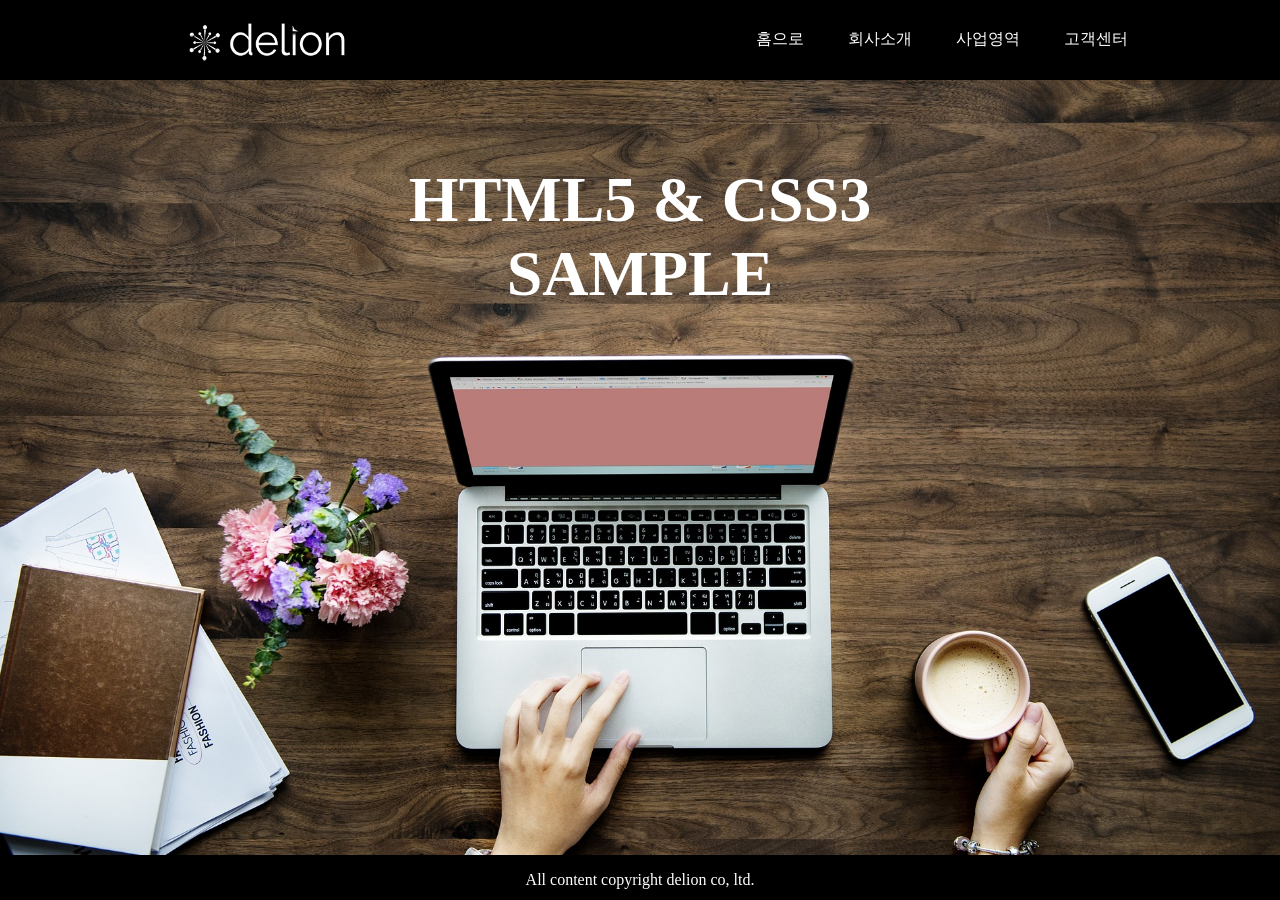
<file: 1103/index.html>
<!DOCTYPE html>
<html lang="ko">
<head>
    <meta charset="UTF-8">
    <meta name="viewport" content="width=device-width, initial-scale=1.0">
    <title>SAMPLE page</title>
    <link rel="stylesheet" href="./style.css">
</head>
<body>
    <div id="Main_page">
        <header>
            <h1><a href="index.html"><img src="./imgs/logo-white.png" alt="main_logo_white"></a></h1>
            <nav>
                <ul>
                    <li><a href="#">홈으로</a></li>
                    <li><a href="#">회사소개</a></li>
                    <li><a href="#">사업영역</a></li>
                    <li><a href="#">고객센터</a></li>
                </ul>
            </nav>
        </header>
        <main>
            <h1>HTML5 & CSS3<br>SAMPLE</h1>
        </main>
        <footer>
            <p>All content copyright delion co, ltd.</p>
        </footer>
    </div>
</body>
</html>
</file>
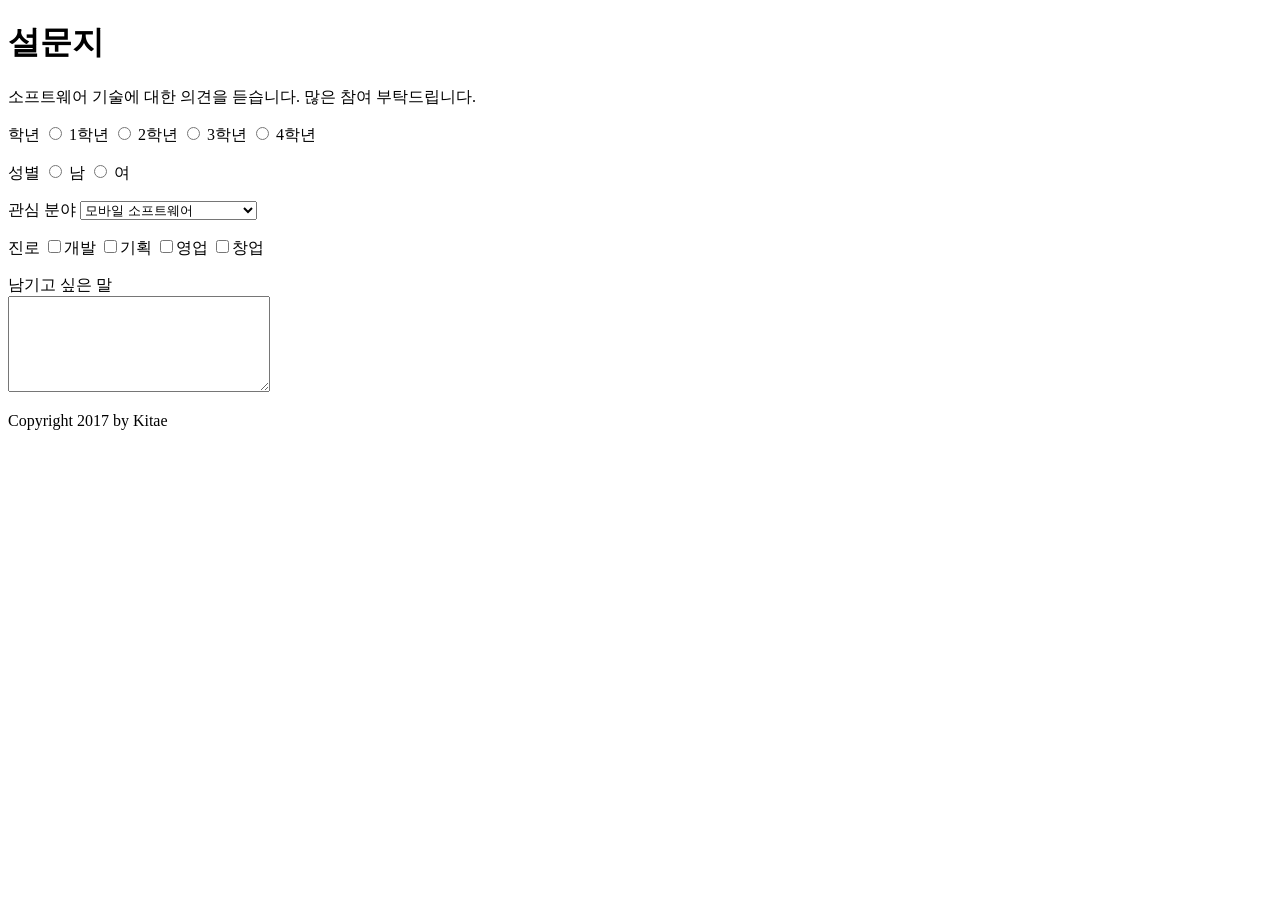
<file: 1102/survey3.html>
<!DOCTYPE html>
<html lang="ko">
<head>
    <meta charset="UTF-8">
    <meta name="viewport" content="width=device-width, initial-scale=1.0">
    <title>Survey3.html</title>
</head>
<body>
    <header>
        <h1>설문지</h1>
        <p>소프트웨어 기술에 대한 의견을 듣습니다. 많은 참여 부탁드립니다.</p>
    </header>
    <section>
        <form>
            <p>학년
                <input type="radio">
                <label>1학년</label>
                <input type="radio">
                <label>2학년</label>
                <input type="radio">
                <label>3학년</label>
                <input type="radio">
                <label>4학년</label>
            </p>
            <p>성별
                <input type="radio">
                <label>남</label>
                <input type="radio">
                <label>여</label>
            </p>
            <p>관심 분야
                <select>
                    <option value="1">모바일 소프트웨어</option>
                    <option value="2">웹서비스</option>
                    <option value="3">빅데이터</option>
                    <option value="4">디지털 콘텐츠 및 가상현실</option>
                </select>
            </p>
            <p>진로
                <input type="checkbox">개발
                <input type="checkbox">기획
                <input type="checkbox">영업
                <input type="checkbox">창업
            </p>
            <p>남기고 싶은 말
                <br>
                <textarea rows="6" cols="30"></textarea>
                <br>
            </p>
        </form>
    </section>
    <footer>
        <p>Copyright 2017 by Kitae</p>
    </footer>
</body>
</html>
</file>
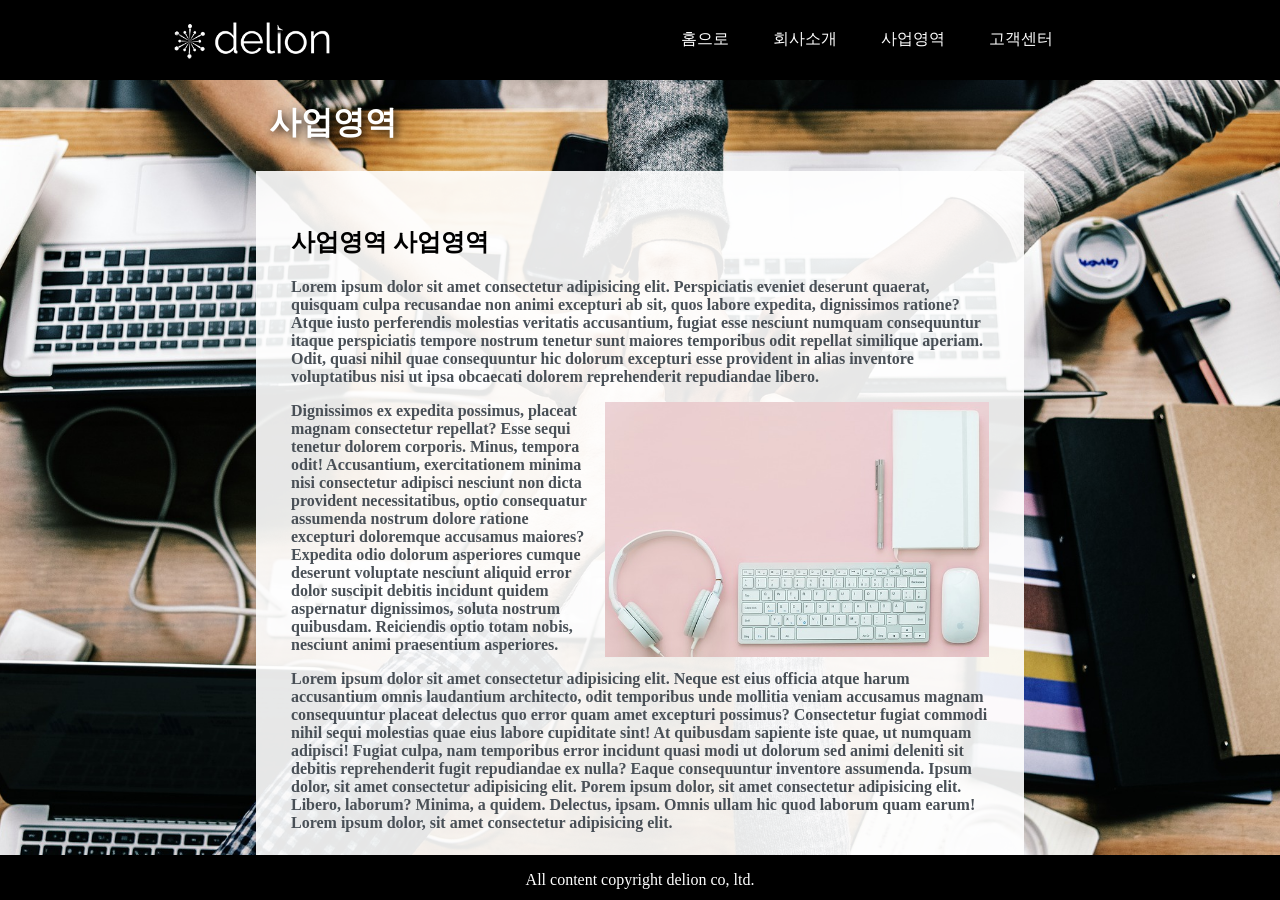
<file: Reactive Web/HTML5/Business_area.html>
<!DOCTYPE html>
<html lang="ko">
<head>
    <meta charset="UTF-8">
    <meta name="viewport" content="width=device-width, initial-scale=1.0">
    <title>SAMPLE page</title>
    <link rel="stylesheet" href="../CSS3/Business_area.css">
</head>
<body>
    <div id="Business">
        <header>
            <h1><a href="main.html"><img src="../imgs/logo-white.png" alt="main_logo_white"></a></h1>
            <nav>
                <ul>
                    <li><a href="main.html">홈으로</a></li>
                    <li><a href="Company_Introduction.html">회사소개</a></li>
                    <li><a href="Business_area.html">사업영역</a></li>
                    <li><a href="Customer_Service.html">고객센터</a></li>
                </ul>
            </nav>
        </header>
        <p><h1>사업영역</h1></p>
        <main>
            <h2>사업영역 사업영역</h2>
            <p>Lorem ipsum dolor sit amet consectetur adipisicing elit. Perspiciatis eveniet deserunt quaerat, quisquam culpa recusandae non animi excepturi ab sit, quos labore expedita, dignissimos ratione? Atque iusto perferendis molestias veritatis accusantium, fugiat esse nesciunt numquam consequuntur itaque perspiciatis tempore nostrum tenetur sunt maiores temporibus odit repellat similique aperiam. Odit, quasi nihil quae consequuntur hic dolorum excepturi esse provident in alias inventore voluptatibus nisi ut ipsa obcaecati dolorem reprehenderit repudiandae libero.</p>
                <div>
                    <div><img src="../imgs/Business_2.jpg" alt="Business_2"></div>
                    <p>Dignissimos ex expedita possimus, placeat magnam consectetur repellat? Esse sequi tenetur dolorem corporis. Minus, tempora odit! Accusantium, exercitationem minima nisi consectetur adipisci nesciunt non dicta provident necessitatibus, optio consequatur assumenda nostrum dolore ratione excepturi doloremque accusamus maiores? Expedita odio dolorum asperiores cumque deserunt voluptate nesciunt aliquid error dolor suscipit debitis incidunt quidem aspernatur dignissimos, soluta nostrum quibusdam. Reiciendis optio totam nobis, nesciunt animi praesentium asperiores.</p>
                    <p>Lorem ipsum dolor sit amet consectetur adipisicing elit. Neque est eius officia atque harum accusantium omnis laudantium architecto, odit temporibus unde mollitia veniam accusamus magnam consequuntur placeat delectus quo error quam amet excepturi possimus? Consectetur fugiat commodi nihil sequi molestias quae eius labore cupiditate sint! At quibusdam sapiente iste quae, ut numquam adipisci! Fugiat culpa, nam temporibus error incidunt quasi modi ut dolorum sed animi deleniti sit debitis reprehenderit fugit repudiandae ex nulla? Eaque consequuntur inventore assumenda. Ipsum dolor, sit amet consectetur adipisicing elit. Porem ipsum dolor, sit amet consectetur adipisicing elit. Libero, laborum? Minima, a quidem. Delectus, ipsam. Omnis ullam hic quod laborum quam earum! Lorem ipsum dolor, sit amet consectetur adipisicing elit. </p>
                </div>
        </main>
        <footer>
            <p>All content copyright delion co, ltd.</p>
        </footer>
    </div>
</body>
</html>
</file>
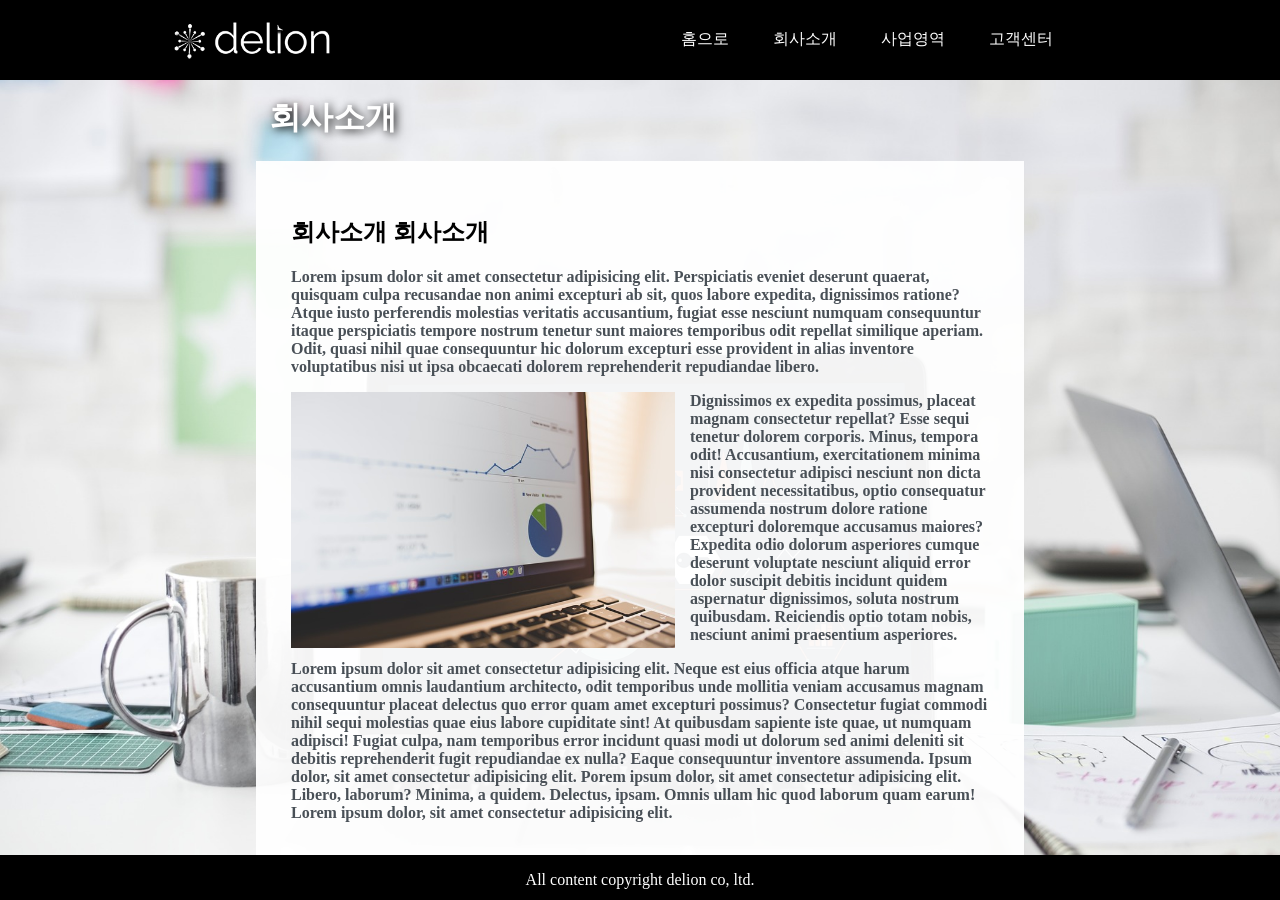
<file: Reactive Web/HTML5/Company_Introduction.html>
<!DOCTYPE html>
<html lang="ko">
<head>
    <meta charset="UTF-8">
    <meta name="viewport" content="width=device-width, initial-scale=1.0">
    <title>SAMPLE page</title>
    <link rel="stylesheet" href="../CSS3/Company_Introduction.css">
</head>
<body>
    <div id="Company">
        <header>
            <h1><a href="main.html"><img src="../imgs/logo-white.png" alt="main_logo_white"></a></h1>
            <nav>
                <ul>
                    <li><a href="main.html">홈으로</a></li>
                    <li><a href="Company_Introduction.html">회사소개</a></li>
                    <li><a href="Business_area.html">사업영역</a></li>
                    <li><a href="Customer_Service.html">고객센터</a></li>
                </ul>
            </nav>
        </header>
        <p><h1>회사소개</h1></p>
        <main>
            <h2>회사소개 회사소개</h2>
            <p>Lorem ipsum dolor sit amet consectetur adipisicing elit. Perspiciatis eveniet deserunt quaerat, quisquam culpa recusandae non animi excepturi ab sit, quos labore expedita, dignissimos ratione? Atque iusto perferendis molestias veritatis accusantium, fugiat esse nesciunt numquam consequuntur itaque perspiciatis tempore nostrum tenetur sunt maiores temporibus odit repellat similique aperiam. Odit, quasi nihil quae consequuntur hic dolorum excepturi esse provident in alias inventore voluptatibus nisi ut ipsa obcaecati dolorem reprehenderit repudiandae libero.</p>
                <div>
                    <div><img src="../imgs/Company_2.jpg" alt="Company_2"></div>
                    <p>Dignissimos ex expedita possimus, placeat magnam consectetur repellat? Esse sequi tenetur dolorem corporis. Minus, tempora odit! Accusantium, exercitationem minima nisi consectetur adipisci nesciunt non dicta provident necessitatibus, optio consequatur assumenda nostrum dolore ratione excepturi doloremque accusamus maiores? Expedita odio dolorum asperiores cumque deserunt voluptate nesciunt aliquid error dolor suscipit debitis incidunt quidem aspernatur dignissimos, soluta nostrum quibusdam. Reiciendis optio totam nobis, nesciunt animi praesentium asperiores.</p>
                    <p>Lorem ipsum dolor sit amet consectetur adipisicing elit. Neque est eius officia atque harum accusantium omnis laudantium architecto, odit temporibus unde mollitia veniam accusamus magnam consequuntur placeat delectus quo error quam amet excepturi possimus? Consectetur fugiat commodi nihil sequi molestias quae eius labore cupiditate sint! At quibusdam sapiente iste quae, ut numquam adipisci! Fugiat culpa, nam temporibus error incidunt quasi modi ut dolorum sed animi deleniti sit debitis reprehenderit fugit repudiandae ex nulla? Eaque consequuntur inventore assumenda. Ipsum dolor, sit amet consectetur adipisicing elit. Porem ipsum dolor, sit amet consectetur adipisicing elit. Libero, laborum? Minima, a quidem. Delectus, ipsam. Omnis ullam hic quod laborum quam earum! Lorem ipsum dolor, sit amet consectetur adipisicing elit. </p>
                </div>
        </main>
        <footer>
            <p>All content copyright delion co, ltd.</p>
        </footer>
    </div>
</body>
</html>
</file>
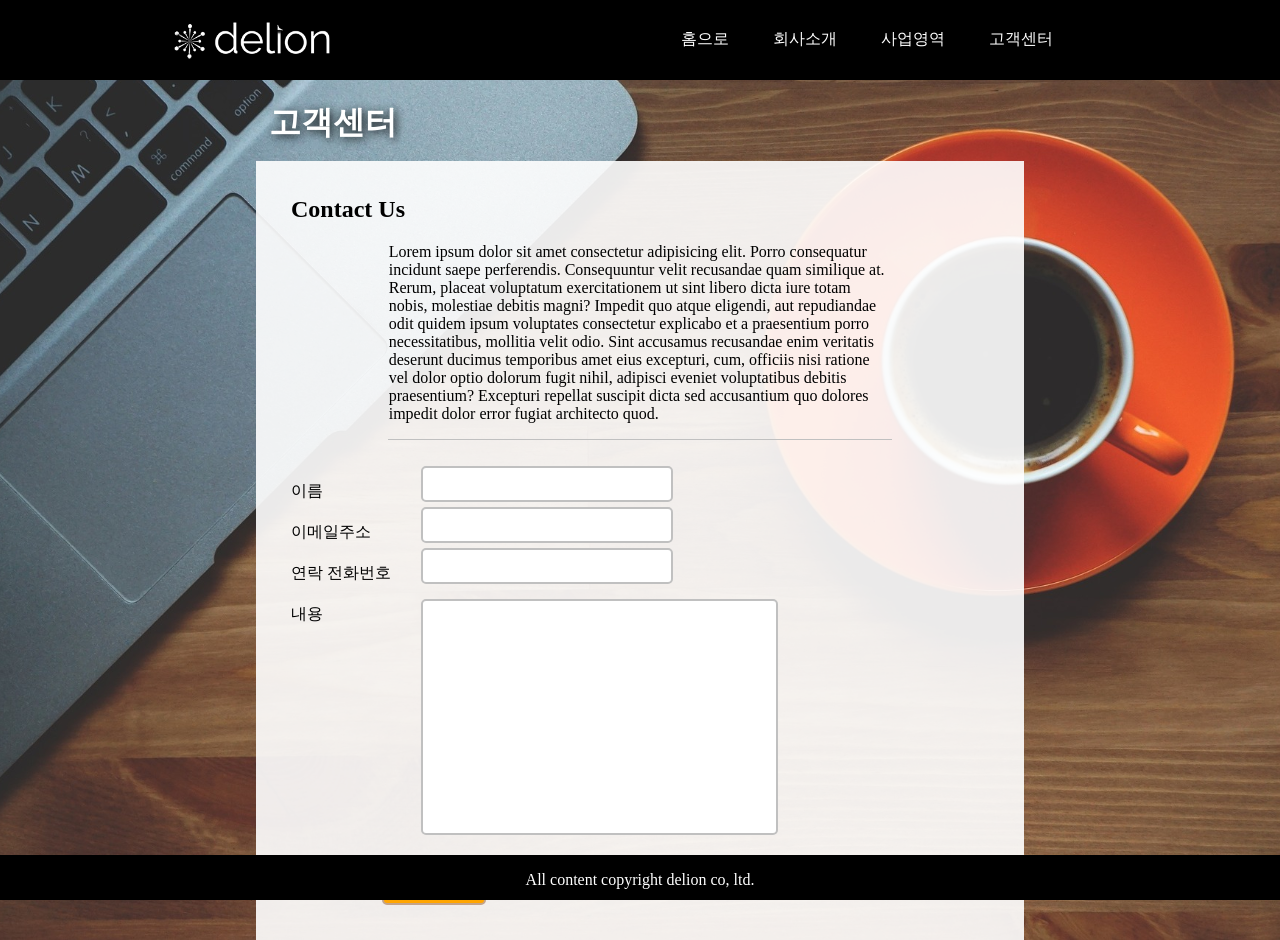
<file: Reactive Web/HTML5/Customer_Service.html>
<!DOCTYPE html>
<html lang="ko">
<head>
    <meta charset="UTF-8">
    <meta name="viewport" content="width=device-width, initial-scale=1.0">
    <title>SAMPLE page</title>
    <link rel="stylesheet" href="../CSS3/Customer_Service.css">
</head>
<body>
    <div id="Customer">
        <header>
            <h1><a href="main.html"><img src="../imgs/logo-white.png" alt="main_logo_white"></a></h1>
            <nav>
                <ul>
                    <li><a href="main.html">홈으로</a></li>
                    <li><a href="Company_Introduction.html">회사소개</a></li>
                    <li><a href="Business_area.html">사업영역</a></li>
                    <li><a href="Customer_Service.html">고객센터</a></li>
                </ul>
            </nav>
        </header>
        <p><h1>고객센터</h1></p>
        <main>
            <div class="first_part">
                <h2>Contact Us</h2>
                <p>Lorem ipsum dolor sit amet consectetur adipisicing elit. Porro consequatur incidunt saepe perferendis. Consequuntur velit recusandae quam similique at. Rerum, placeat voluptatum exercitationem ut sint libero dicta iure totam nobis, molestiae debitis magni? Impedit quo atque eligendi, aut repudiandae odit quidem ipsum voluptates consectetur explicabo et a praesentium porro necessitatibus, mollitia velit odio. Sint accusamus recusandae enim veritatis deserunt ducimus temporibus amet eius excepturi, cum, officiis nisi ratione vel dolor optio dolorum fugit nihil, adipisci eveniet voluptatibus debitis praesentium? Excepturi repellat suscipit dicta sed accusantium quo dolores impedit dolor error fugiat architecto quod.</p>
            </div>
            <hr color="silver" width="72%" size="1">
            <br>
            <form action="Customer_Service.html" method="POST" autocomplete="off">
                <div class="second_part">
                    <div class="input_form">
                        <label for="class_name">이름</label>
                        <input type="text" name="name" class="class_text"><br>
                    </div>
                    <div class="input_form">
                        <label for="class_email">이메일주소</label>
                        <input type="text" name="email" class="class_text"><br>
                    </div>
                    <div class="input_form">
                        <label for="class_callnumber">연락 전화번호</label>
                        <input type="text" name="callnumber" class="class_text"><br>
                    </div>
                </div>
                <div class="input_form">
                    <label for="class_content">내용</label>
                    <input type="text" name="content" class="class_content">
                </div>
                <div class="send_button">
                    <input type="button" onclick="alert('전송 완료했습니다!')" value="전송하기">
                </div>
            </form>    
        </main>
        <footer>
            <p>All content copyright delion co, ltd.</p>
        </footer>
    </div>
</body>
</html>
</file>
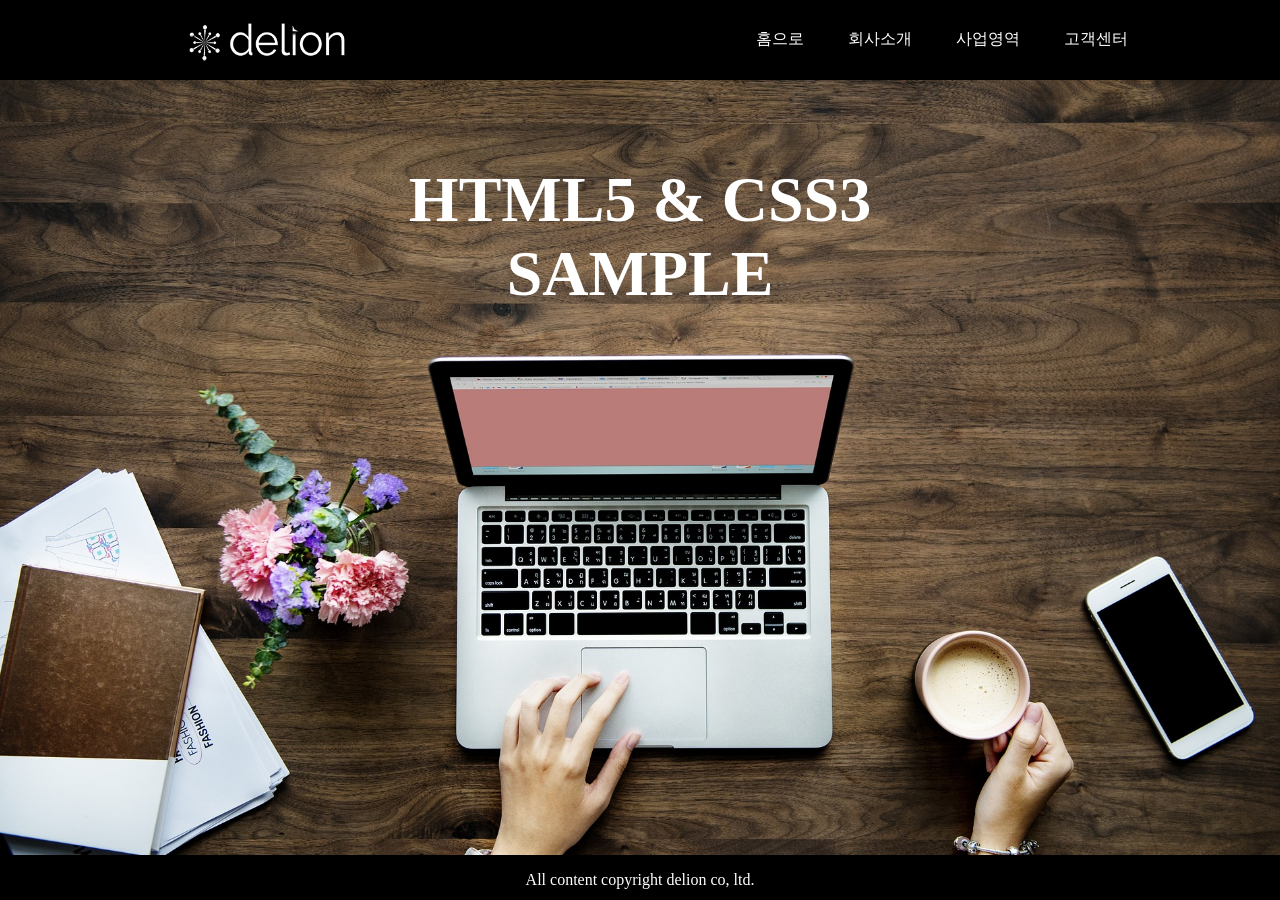
<file: Reactive Web/HTML5/main.html>
<!DOCTYPE html>
<html lang="ko">
<head>
    <meta charset="UTF-8">
    <meta name="viewport" content="width=device-width, initial-scale=1.0">
    <title>SAMPLE page</title>
    <link rel="stylesheet" href="../CSS3/main.css">
</head>
<body>
    <div id="Main_page">
        <header>
            <h1><a href="main.html"><img src="../imgs/logo-white.png" alt="main_logo_white"></a></h1>
            <nav>
                <ul>
                    <li><a href="main.html">홈으로</a></li>
                    <li><a href="Company_Introduction.html">회사소개</a></li>
                    <li><a href="Business_area.html">사업영역</a></li>
                    <li><a href="Customer_Service.html">고객센터</a></li>
                </ul>
            </nav>
        </header>
        <main>
            <h1>HTML5 & CSS3<br>SAMPLE</h1>
        </main>
        <footer>
            <p>All content copyright delion co, ltd.</p>
        </footer>
    </div>
</body>
</html>
</file>
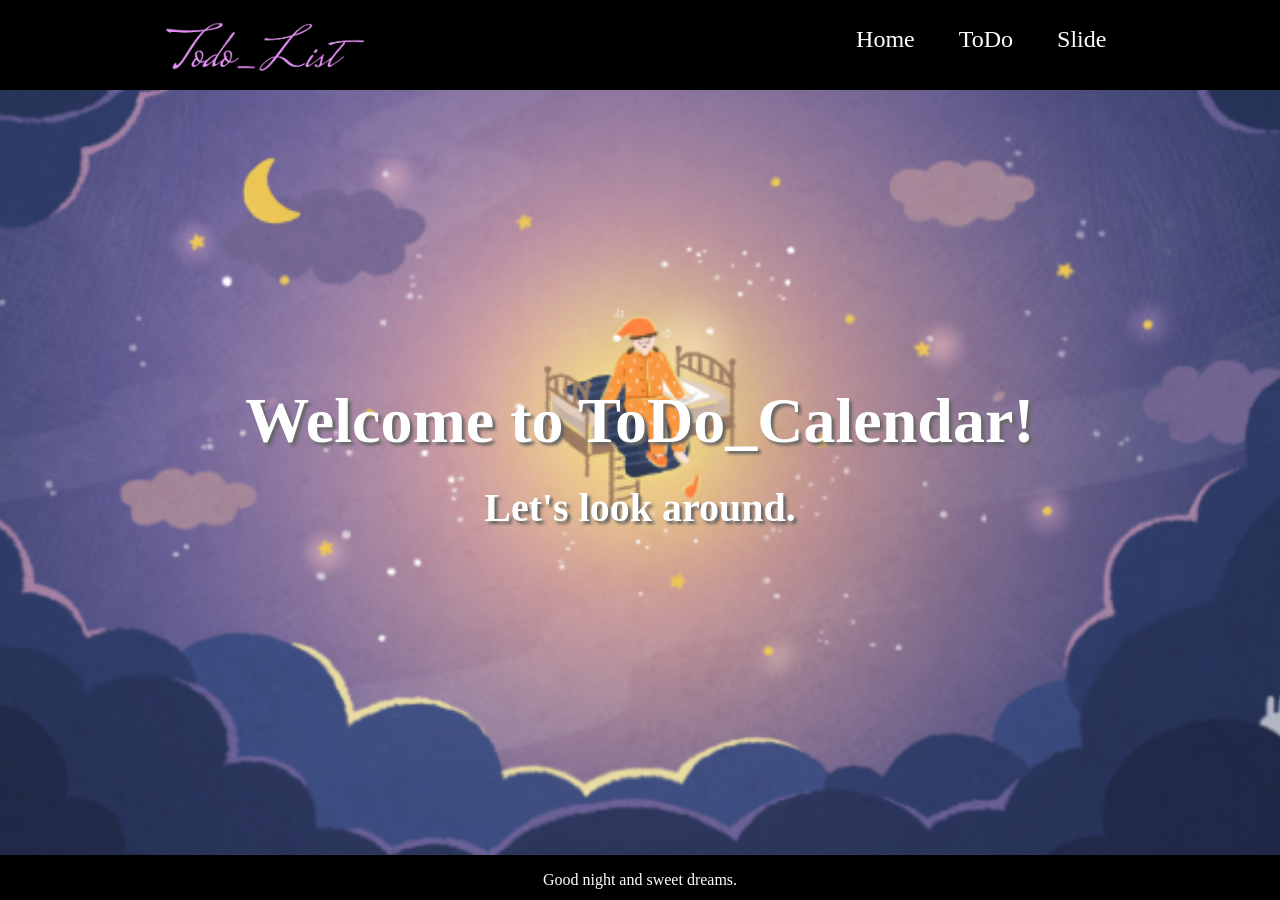
<file: Web Homework/HTML5/Main.html>
<!DOCTYPE html>
<html lang="ko">
<head>
    <meta charset="UTF-8">
    <meta name="viewport" content="width=device-width, initial-scale=1.0">
    <title>ToDo_Calendar</title>
    <link rel="stylesheet" href="../CSS3/Main.css">
</head>
<body>
    <div id="Main">
        <header>
            <h1><a href="Main.html"><img src="../images/logo.png" alt="main_logo"></a></h1>
            <nav>
                <ul>
                    <li><a href="Main.html">Home</a></li>
                    <li><a href="Todo.html">ToDo</a></li>
                    <li><a href="Slide.html">Slide</a></li>
                </ul>
            </nav>
        </header>
        <main>
            <h1>Welcome to ToDo_Calendar!</h1>
            <h3>Let's look around.</h3>
        </main>
        <footer>
            <p>Good night and sweet dreams.</p>
        </footer>
    </div>
</body>
</html>
</file>
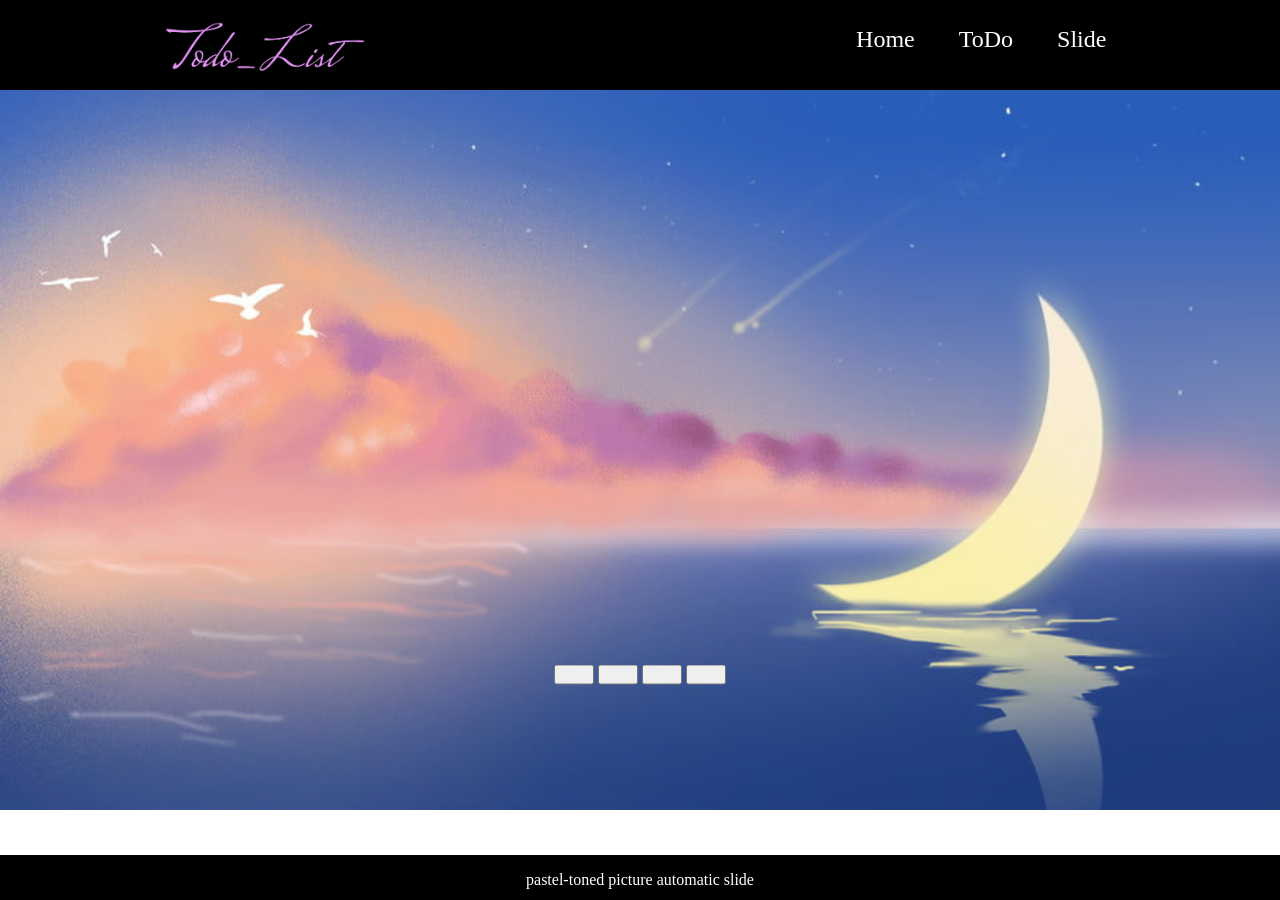
<file: Web Homework/HTML5/Slide.html>
<!DOCTYPE html>
<html lang="ko">
<head>
    <meta charset="UTF-8">
    <meta name="viewport" content="width=device-width, initial-scale=1.0">
    <title>ToDo_Calendar</title>
    <link rel="stylesheet" href="../CSS3/Slide.css">
</head>
<body>
    <div id="Slide">
        <header>
            <h1><a href="Main.html"><img src="../images/logo.png" alt="main_logo"></a></h1>
            <nav>
                <ul>
                    <li><a href="Main.html">Home</a></li>
                    <li><a href="Todo.html">ToDo</a></li>
                    <li><a href="Slide.html">Slide</a></li>
                </ul>
            </nav>  
        </header>
        <main>
            <div class="Slideshow_Container">
                <div class="Slide_fade">
                  <img id="img" src="../images/Slide1.jpg" style="width:100%">
                </div>
            </div>
                
            <div class="dot">
              <button onclick="button1()" style="width: 40px; height: 20px;"></button> 
              <button onclick="button2()" style="width: 40px; height: 20px;"></button>
              <button onclick="button3()" style="width: 40px; height: 20px;"></button>
              <button onclick="button4()" style="width: 40px; height: 20px;"></button> 
            </div>
        </main>
        <footer>
            <p>pastel-toned picture automatic slide</p>
        </footer>
    </div>
    <script>
        function button1(){
            document.getElementById("img").src="../images/Slide1.jpg";
        }

        function button2(){
            document.getElementById("img").src="../images/Slide3.jpg";
        }

        function button3(){
            document.getElementById("img").src="../images/Slide4.jpg";
        }

        function button4(){
            document.getElementById("img").src="../images/Slide2.gif";
        }
    </script>
</body>
</html>
</file>
<file: 1103/style.css>
@charset "utf-8";

#Main_page{
    background-image: url(./imgs/main_page.jpg);
    background-size: cover;
    background-position: center;
    min-height: 100vh;
}

html, body{
    margin: 0;
    padding: 0;
    box-sizing: border-box;
}

header{
    display: flex;
    justify-content: space-around;
    background-color: black;
    height: 80px;
}

h1 img{
    margin-left: 15%;
    width: 60%;
    height: auto;
}

nav ul{
    list-style-type: none;
    margin-top: 6.5%;
}

a {
    text-decoration: none;
    color: white;
}

li{
    display: inline;
    font-size: 100%;
    padding: 20px;
}

main{
    text-align: center;
}

main h1{
    margin-top: 6.5%;
    color: white;
    font-size: 4rem;
}

footer{
    background-color: black;
    position: absolute;

    width: 100%;
    top: 95%;
    bottom: 0;
}

p{
    color: white;
    text-align: center;
}
</file>
<file: Reactive Web/CSS3/Business_area.css>
@charset "utf-8";

#Business{
    background-image: url(../imgs/Business_1.jpg);
    background-size: cover;
    background-position: center;
    min-height: 100vh;
}

html, body{
    overflow: hidden;
    margin: 0;
    padding: 0;
    box-sizing: border-box;
}

header{
    display: flex;
    justify-content: space-around;
    background-color: black;
    height: 80px;
}

header h1{
    margin: 0;
    margin-left: 6.5%;
}

h1 img{
    margin-top: 6.5%;
    margin-left: 0;
    width: 60%;
    height: auto;
}

nav{
    margin-right: 10%;
}

nav ul{
    list-style-type: none;
    margin-top: 6.5%;
}

li{
    display: inline;
    font-size: 100%;
    padding: 20px;
}

a {
    text-decoration: none;
    color: white;
}

h1{
    color: white;
    text-shadow: 2px 2px 10px black ;
    margin-left: 21%;
}

main{
    background-color: white;
    background-color: rgba(255, 255, 255, 0.9);
    margin: 20%;
    margin-top: 2%;
    margin-bottom: 10%;
    padding: 35px;
    vertical-align: middle;
}

main p{
    font-weight: 550;
    color: #495057;
    margin-bottom: 0;
}

main img{
    width: 55%;
    height: auto;
    padding-left: 15px;
    padding-bottom: 10px;
    margin-right: 0;
    float: right;
}

footer{
    background-color: black;
    position: absolute;
    width: 100%;
    top: 95%;
    bottom: 0;
}

footer p{
    color: white;
    text-align: center;
}
</file>
<file: Reactive Web/CSS3/Company_Introduction.css>
@charset "utf-8";

#Company{
    background-image: url(../imgs/Company_1.jpg);
    background-size: cover;
    background-position: center;
    min-height: 100vh;
}

html, body{
    overflow: hidden;
    margin: 0;
    padding: 0;
    box-sizing: border-box;
}

header{
    display: flex;
    justify-content: space-around;
    background-color: black;
    height: 80px;
}

header h1{
    margin: 0;
    margin-left: 6.5%;
}

h1 img{
    margin-top: 6.5%;
    margin-left: 0;
    width: 60%;
    height: auto;
}

nav{
    margin-right: 10%;
}

nav ul{
    list-style-type: none;
    margin-top: 6.5%;
}

li{
    display: inline;
    font-size: 100%;
    padding: 20px;
}

a {
    text-decoration: none;
    color: white;
}

h1{
    color: white;
    text-shadow: 2px 2px 10px black ;
    margin-left: 21%;
    margin-top: 0;
}

main{
    background-color: white;
    background-color: rgba(255, 255, 255, 0.95);
    margin: 20%;
    margin-top: 1%;
    padding: 35px;
    vertical-align: middle;
}

main p{
    font-weight: 550;
    color: #495057;
    margin-bottom: 0;
}

main img{
    width: 55%;
    height: auto;
    padding-bottom: 10px;
    margin-right: 15px;
    float: left;
}

footer{
    background-color: black;
    position: absolute;
    width: 100%;
    top: 95%;
    bottom: 0;
}

footer p{
    color: white;
    text-align: center;
}
</file>
<file: Reactive Web/CSS3/Customer_Service.css>
@charset "utf-8";

#Customer{
    background-image: url(../imgs/Customer_1.jpg);
    background-size: cover;
    background-position: center;
    min-height: 100vh;
}

html, body{
    overflow: hidden;
    margin: 0;
    padding: 0;
    box-sizing: border-box;
}

header{
    display: flex;
    justify-content: space-around;
    background-color: black;
    height: 80px;
}

header h1{
    margin: 0;
    margin-left: 6.5%;
}

h1 img{
    margin-top: 6.5%;
    margin-left: 0;
    width: 60%;
    height: auto;
}

nav{
    margin-right: 10%;
}

nav ul{
    list-style-type: none;
    margin-top: 6.5%;
}

li{
    display: inline;
    font-size: 100%;
    padding: 20px;
}

a {
    text-decoration: none;
    color: white;
}

h1{
    color: white;
    text-shadow: 2px 2px 10px black;
    margin-left: 21%;
}

main{
    background-color: white;
    background-color: rgba(255, 255, 255, 0.9);
    margin: 20%;
    margin-top: 0;
    margin-bottom: 0;
    padding: 35px;
    vertical-align: middle;
}

#Customer h1{
    margin-bottom: 0;
}

.first_part h2{
    margin-top: 0;
}

.first_part p{
    margin-left: 14%;
    margin-right: 14%;
}

.input_form{
    display: flex;
    margin-bottom: 5px;
}

.input_form label{
    width: 130px;
    padding-top: 15px;
}

.class_text{
    width: 35%;
    height: 30px;
    border: 2px solid silver;
    border-radius: 5px;
}

.class_content{
    width: 50%;
    height: 230px;
    margin-top: 10px;
    border: 2px solid silver;
    border-radius: 5px;
}

.send_button input{
    width: 15%;
    height: 50px;
    margin-left: 13%;
    margin-top: 15px;
    background-color: orange;
    color: white;
    border: solid 2px rgb(197, 164, 137);
    border-radius: 5px;
}

footer{
    background-color: black;
    position: absolute;
    width: 100%;
    top: 95%;
    bottom: 0;
}

footer p{
    color: white;
    text-align: center;
}
</file>
<file: Reactive Web/CSS3/main.css>
@charset "utf-8";

#Main_page{
    background-image: url(../imgs/main_page.jpg);
    background-size: cover;
    background-position: center;
    min-height: 100vh;
}

html, body{
    margin: 0;
    padding: 0;
    box-sizing: border-box;
}

header{
    display: flex;
    justify-content: space-around;
    background-color: black;
    height: 80px;
}

h1 img{
    margin-left: 15%;
    width: 60%;
    height: auto;
}

nav ul{
    list-style-type: none;
    margin-top: 6.5%;
}

a {
    text-decoration: none;
    color: white;
}

li{
    display: inline;
    font-size: 100%;
    padding: 20px;
}

main{
    text-align: center;
}

main h1{
    margin-top: 6.5%;
    color: white;
    font-size: 4rem;
}

footer{
    background-color: black;
    position: absolute;
    width: 100%;
    top: 95%;
    bottom: 0;
}

p{
    color: white;
    text-align: center;
}
</file>
<file: Web Homework/CSS3/Main.css>
@charset "utf-8";

#Main{
    background-image: url(../images/main.png);
    background-size: cover;
    background-position: center;
    background-position-y: top;
    min-height: 100vh;
}

html, body{
    overflow: hidden;
    margin: 0; 
    padding: 0;
    box-sizing: border-box;
}

header{
    display: flex;
    justify-content: space-between;
    background-color: black;
    height: 90px;
}

h1 img{
    margin-top: 0;
    margin-left: 80%;
    width: auto;
    height: 55px;
}

nav{
    margin-right: 12%;
}

nav ul{
    list-style: none;
    margin-top: 8%;
}

a{
    text-decoration: none;
    color: white;
}

li{
    display: inline;
    font-size: 150%;
    padding: 20px;
}

main{
    text-align: center;
}

main h1{
    margin-top: 23%;
    margin-bottom: 0%;
    color: white;
    font-size: 4rem;
    text-shadow: 3px 3px 3px #666666;
}

main h3{
    margin-top: 2%;
    color: white;
    font-size: 2.5rem;
    text-shadow: 3px 3px 3px #666666;
}

footer{
    background-color: black;
    position: absolute;
    width: 100%;
    top: 95%;
    bottom: 0%;
}

p{
    color: white;
    text-align: center;
}
</file>
<file: Web Homework/CSS3/Slide.css>
@charset "utf-8";

#Slide{
    background-color: white;
    background-position: center;
    min-height: 100vh;
}

html, body{
    overflow: hidden;
    margin: 0;
    padding: 0;
    box-sizing: border-box;
}

header{
    display: flex;
    justify-content: space-between;
    background-color: black;
    height: 90px;
}

h1 img{
    margin-top: 0;
    margin-left: 80%;
    width: auto;
    height: 55px;
}

nav{
    margin-right: 12%;
}

nav ul{
    list-style: none;
    margin-top: 8%;
}

a{
    text-decoration: none;
    color: white;
}

li{
    display: inline;
    font-size: 150%;
    padding: 20px;
}

/* main .Slide_fade img{
   width: 100%;
   height: 100%;
} */

main .dot{
    position: absolute;
    left: 50%;
    top: 75%;
    transform: translate(-50%, -50%);
}

footer{
    background-color: black;
    position: absolute;
    width: 100%;
    top: 95%;
    bottom: 0;
}

footer p{
    color: white;
    text-align: center;
}
</file>
